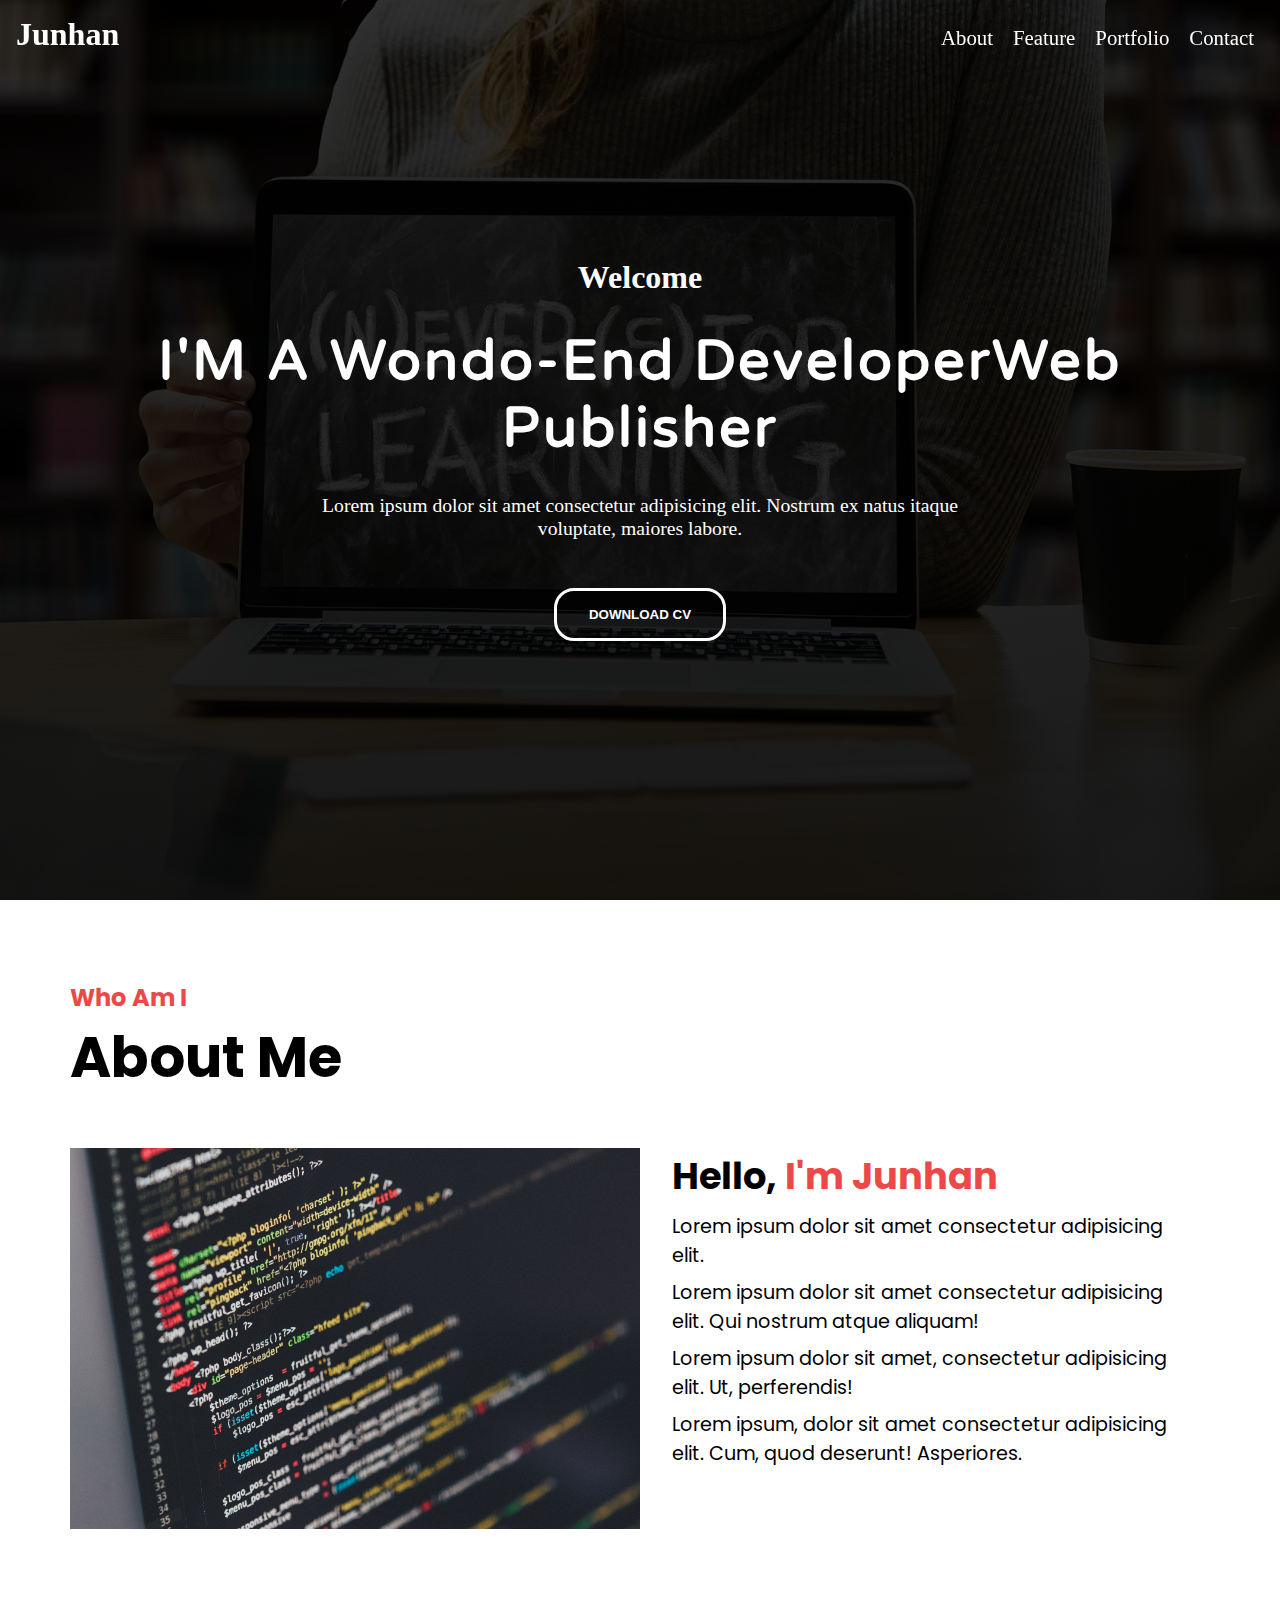
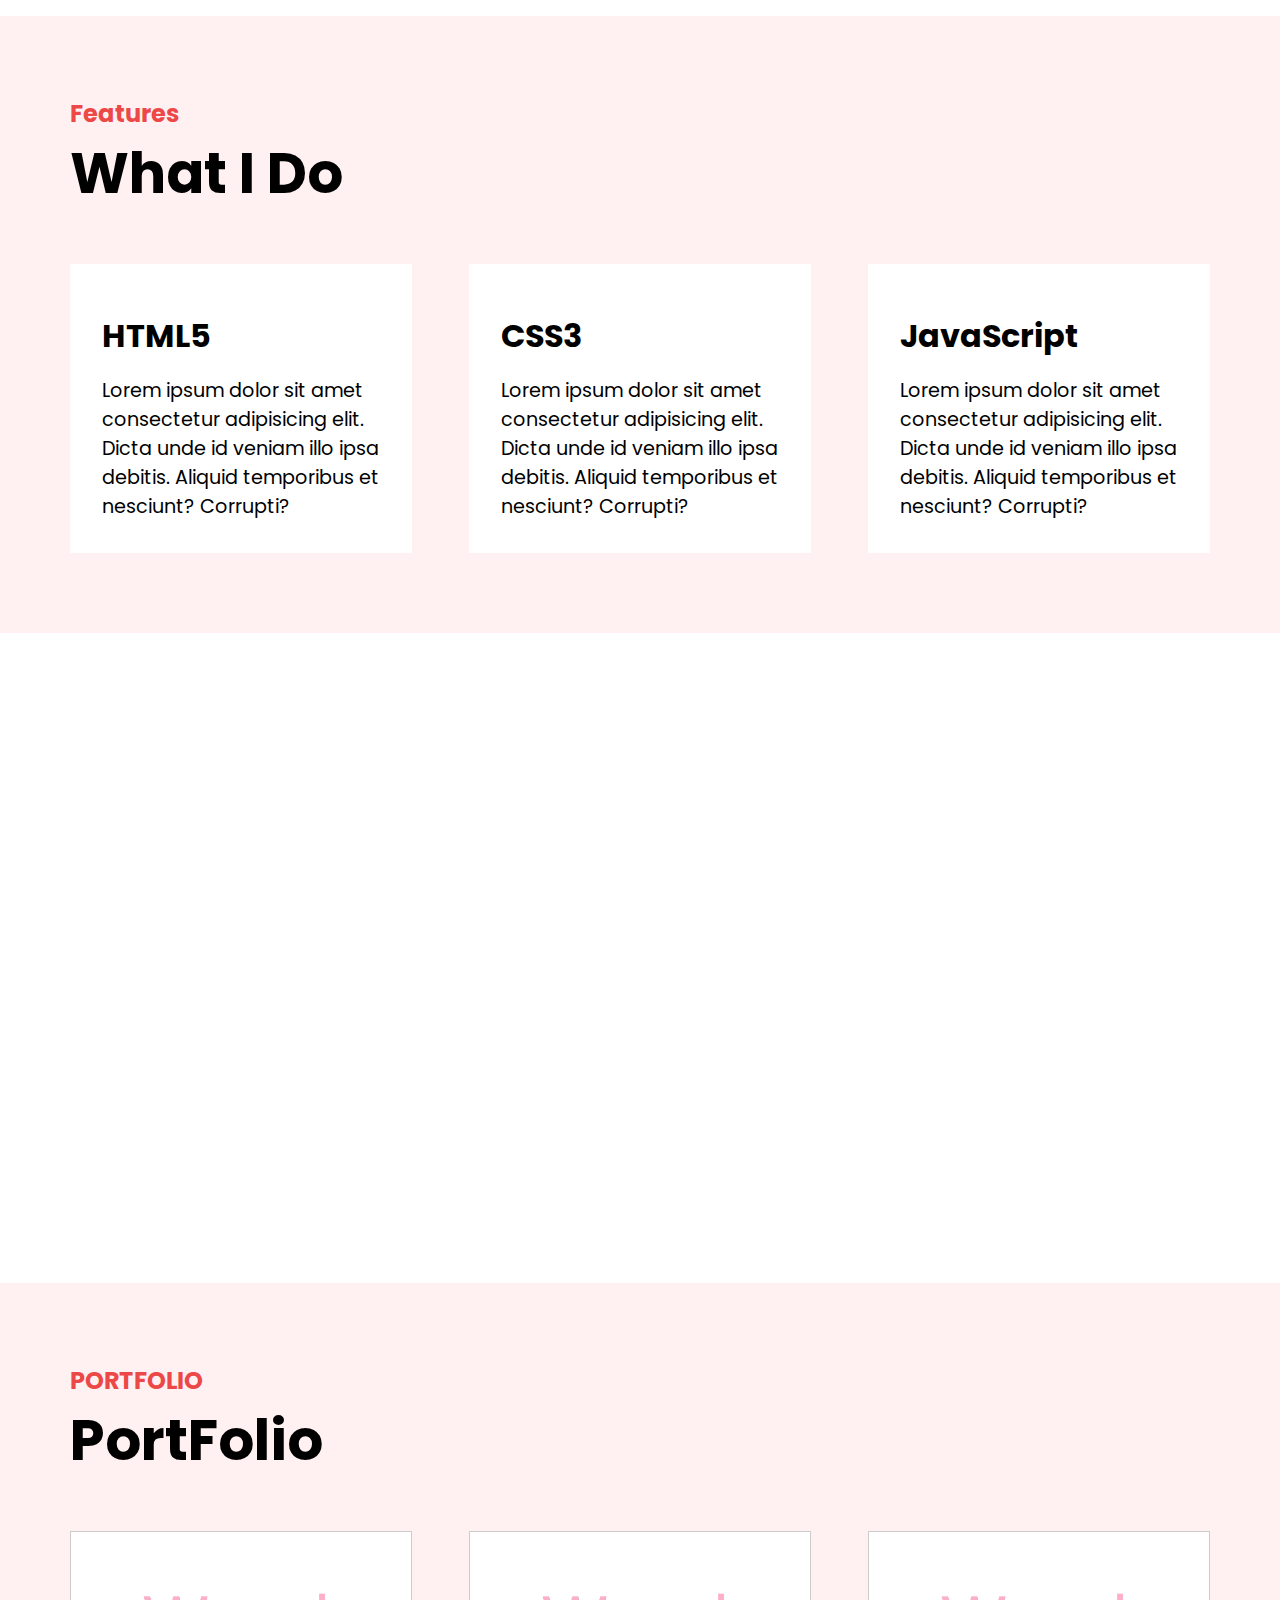
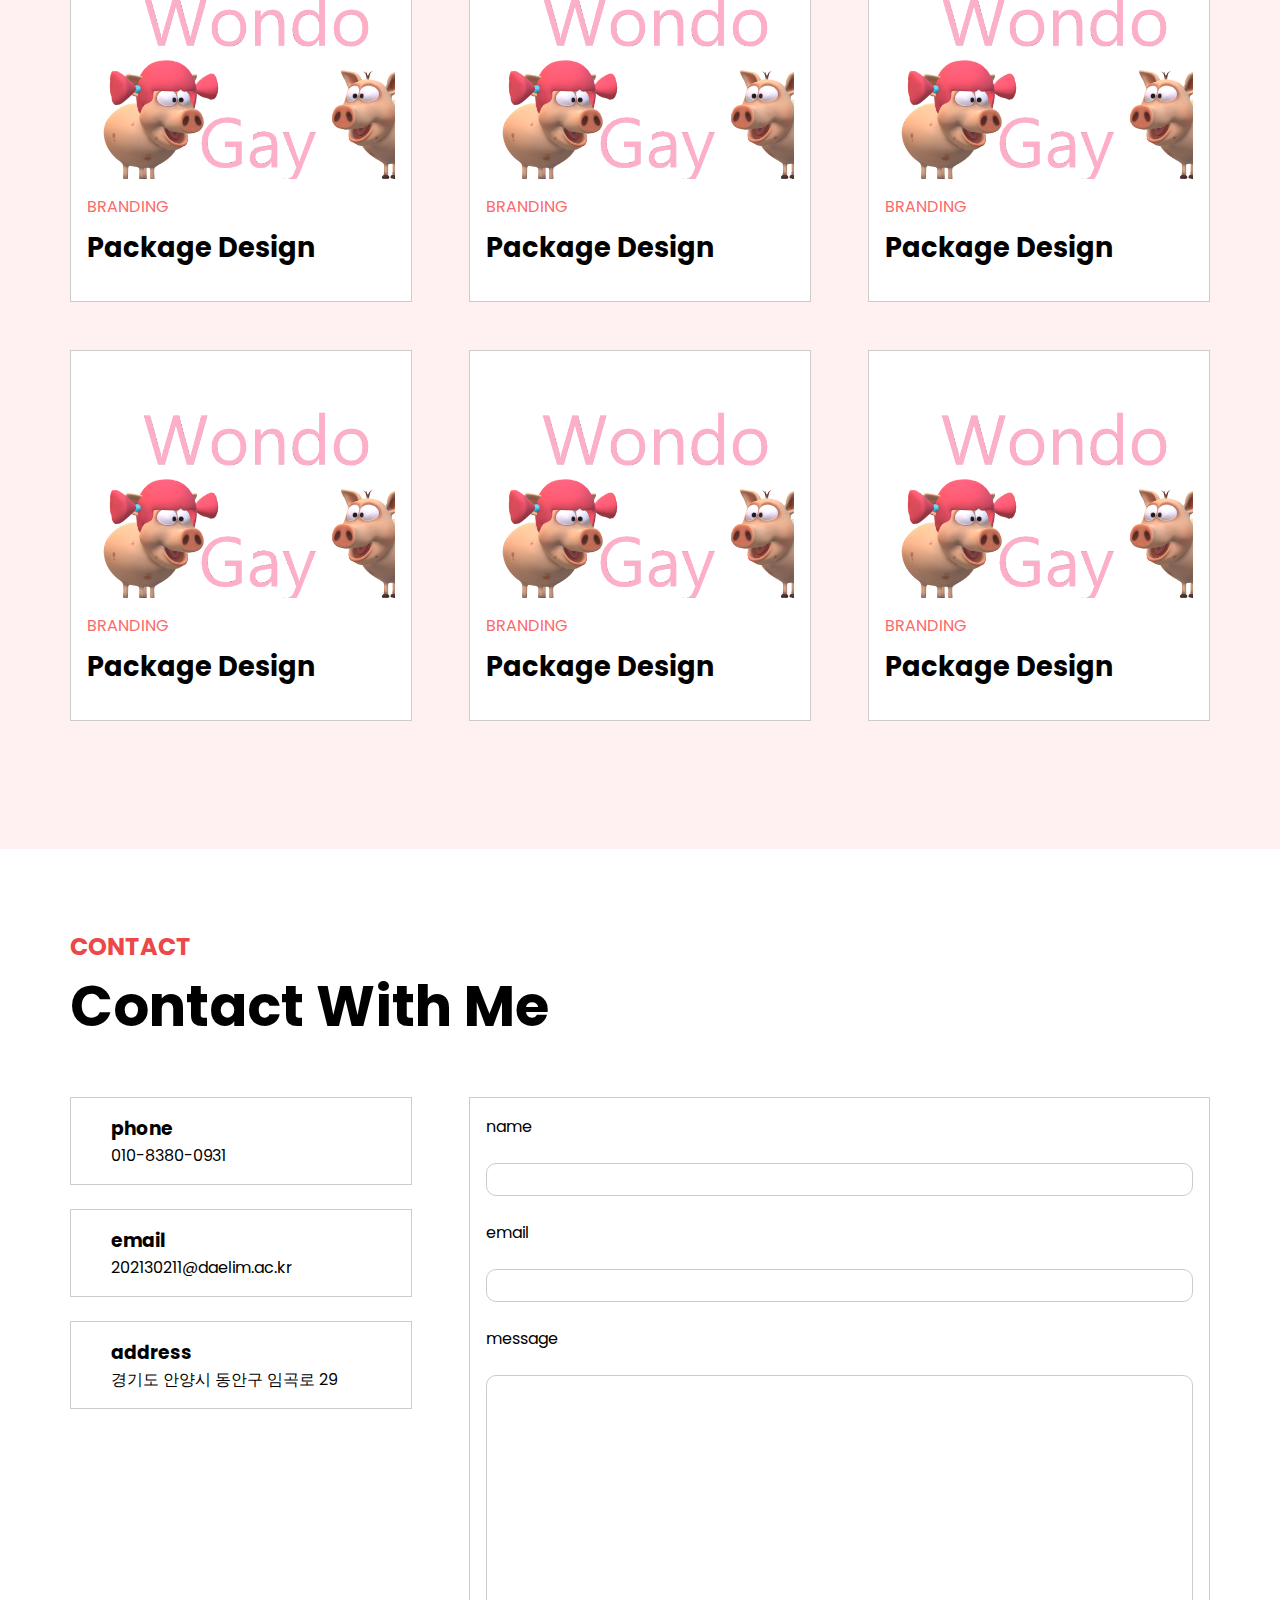
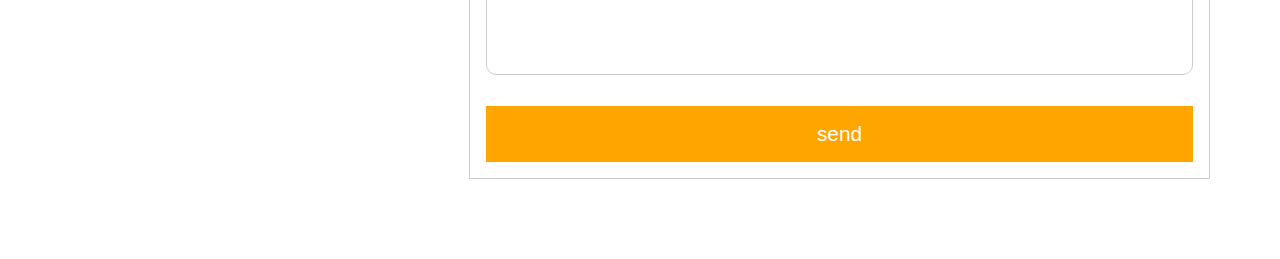
<file: index.html>
<!DOCTYPE html>
<html lang="ko">
<head>
    <meta charset="UTF-8">
    <meta name="viewport" content="width=device-width, initial-scale=1.0">
    <link rel="stylesheet" href="https://cdnjs.cloudflare.com/ajax/libs/font-awesome/6.4.2/css/all.min.css" integrity="sha512-z3gLpd7yknf1YoNbCzqRKc4qyor8gaKU1qmn+CShxbuBusANI9QpRohGBreCFkKxLhei6S9CQXFEbbKuqLg0DA==" crossorigin="anonymous" referrerpolicy="no-referrer" />

    <title>Index</title>
    <link rel="stylesheet" href="style.css">
</head>
<body>
    <!-- header 시작 -->
    <header>
        <div class="container">
            <h1><a href="">Junhan</a></h1>
            <nav>
                <ul>
                    <li><a href="#about">About</a></li>
                    <li><a href="#features">Feature</a></li>
                    <li><a href="#Portfolio">Portfolio</a></li>
                    <li><a href="#Contact">Contact</a></li>
                </ul>
            </nav>
        </div>
    </header>
    <!-- header 끝 -->
    <!-- main 시작 -->
    <main>
        <div class="container">
            <h4>Welcome</h4>
            <h2>I'M A <span> Wondo-End Developer</span></h2>
            <p>Lorem ipsum dolor sit amet consectetur adipisicing elit. Nostrum ex natus itaque voluptate, maiores labore.</p>
            <button class="down">DOWNLOAD CV</button>
            <button class="mouse"><i class="fa-solid fa-computer-mouse"></i></button>
        </div>
    </main>
    <!-- main 끝 -->
    <!-- about 시작 -->
    <section id="about">
        <div class="container">
            <div class="title">
                <h4>Who Am I</h4>
                <h2>About Me</h2>
            </div>
            <div class="about-self">
                <div class="left">
                    <img src="images/me.jpg" alt="내 사진">
                </div>
                <div class="right">
                    <h3>Hello, <span>I'm Junhan</span></h3>
                    <p>Lorem ipsum dolor sit amet consectetur adipisicing elit.</p>
                    <p>Lorem ipsum dolor sit amet consectetur adipisicing elit. Qui nostrum atque aliquam!</p>
                    <p>Lorem ipsum dolor sit amet, consectetur adipisicing elit. Ut, perferendis!</p>
                    <p>Lorem ipsum, dolor sit amet consectetur adipisicing elit. Cum, quod deserunt! Asperiores.</p>
                    <div class="social">
                        <a href=""><i class="fa-brands fa-facebook"></i></a>
                        <a href=""><i class="fa-brands fa-instagram"></i></a>
                        <a href=""><i class="fa-brands fa-x-twitter"></i></a>
                        <a href=""><i class="fa-brands fa-youtube"></i></a>
                    </div>
                </div>
            </div>
        </div>
    </section>
    <!-- about 끝 -->
    <!-- features 시작 -->
    <section id="features" class="features">
        <div class="container">
            <div class="title">
                <h4>Features</h4>
                <h2>What I Do</h2>
            </div>
            <div class="do-self">
                <div class="do-in">
                    <div class="icon">
                        <i class="fa-brands fa-html5"></i>
                    </div>
                    <div class="cont">
                        <h3>HTML5</h3>
                        <p>Lorem ipsum dolor sit amet consectetur adipisicing elit. Dicta unde id veniam illo ipsa debitis. Aliquid temporibus et nesciunt? Corrupti?</p>
                    </div>
                </div> <!-- do-in 1-->
                <div class="do-in">
                    <div class="icon">
                        <i class="fa-brands fa-css3-alt"></i>
                    </div>
                    <div class="cont">
                        <h3>CSS3</h3>
                        <p>Lorem ipsum dolor sit amet consectetur adipisicing elit. Dicta unde id veniam illo ipsa debitis. Aliquid temporibus et nesciunt? Corrupti?</p>
                    </div>
                </div> <!-- do-in 2-->
                <div class="do-in">
                    <div class="icon">
                        <i class="fa-brands fa-js"></i>
                    </div>
                    <div class="cont">
                        <h3>JavaScript</h3>
                        <p>Lorem ipsum dolor sit amet consectetur adipisicing elit. Dicta unde id veniam illo ipsa debitis. Aliquid temporibus et nesciunt? Corrupti?</p>
                    </div>
                </div> <!-- do-in 3-->
            </div>
        </div>
    </section>
    <!-- features 끝 -->
    <!-- bg 시작 -->
    <div class="bg"></div>
    <!-- bg 끝 -->
    <!-- portfolio 시작 -->
    <section id="Portfolio" class="portfolio">
        <div class="container">
            <div class="title">
                <h4>PORTFOLIO</h4>
                <h2>PortFolio</h2>
            </div>
            <div class="portfolio-me">
                <div class="port-in">
                    <img src="images/me1.jpg" alt="샘플 이미지1">
                    <p>BRANDING</p>
                    <h3>Package Design</h3>
                </div><!-- port-in 1 -->
                <div class="port-in">
                    <img src="images/me1.jpg" alt="샘플 이미지2">
                    <p>BRANDING</p>
                    <h3>Package Design</h3>
                </div><!-- port-in 2 -->
                <div class="port-in">
                    <img src="images/me1.jpg" alt="샘플 이미지3">
                    <p>BRANDING</p>
                    <h3>Package Design</h3>
                </div><!-- port-in 3 -->
                <div class="port-in">
                    <img src="images/me1.jpg" alt="샘플 이미지4">
                    <p>BRANDING</p>
                    <h3>Package Design</h3>
                </div><!-- port-in 4 -->
                <div class="port-in">
                    <img src="images/me1.jpg" alt="샘플 이미지5">
                    <p>BRANDING</p>
                    <h3>Package Design</h3>
                </div><!-- port-in 5 -->
                <div class="port-in">
                    <img src="images/me1.jpg" alt="샘플 이미지6">
                    <p>BRANDING</p>
                    <h3>Package Design</h3>
                </div><!-- port-in 6 -->
            </div>
        </div>
    </section>
    <!-- portfolio 끝 -->
    <!-- contact 시작 -->
    <section id="Contact" class="contact">
        <div class="container">
            <div class="title">
                <h4>CONTACT</h4>
                <h2>Contact With Me</h2>
            </div>
            <div class="contact-me">
                <div class="left">
                    <div class="card">
                        <div class="icon">
                            <i class="fa-solid fa-phone-volume"></i>
                        </div>
                        <div class="info-text">
                            <h3>phone</h3>
                            <p>010-8380-0931</p>
                        </div>
                    </div> <!-- card 1 -->
                    <div class="card">
                        <div class="icon">
                            <i class="fa-solid fa-envelope-open-text"></i>
                        </div>
                        <div class="info-text">
                            <h3>email</h3>
                            <p>202130211@daelim.ac.kr</p>
                        </div>
                    </div> <!-- card 2 -->
                    <div class="card">
                        <div class="icon">
                            <i class="fa-solid fa-location-crosshairs"></i>
                        </div>
                        <div class="info-text">
                            <h3>address</h3>
                            <p>경기도 안양시 동안구 임곡로 29</p>
                        </div>
                    </div> <!-- card 3 -->
                </div>
                <div class="right">
                    <form action="#">
                        <div class="form-group">
                            <label for="name">name</label>
                            <input type="text" id="name" autocomplete="off">
                        </div> <!-- form-group 1 -->
                        <div class="form-group">
                            <label for="email">email</label>
                            <input type="text" id="email" autocomplete="off">
                        </div> <!-- form-group 2 -->
                        <div class="form-group">
                            <label for="msg">message</label>
                            <textarea name="msg" id="msg"></textarea>
                        </div> <!-- form-group 3 -->
                        <button>send</button>
                    </form>
                </div>
            </div>
        </div>
    </section>
    <!-- contact 끝 -->
    <script src="script.js"></script>
</body>
</html>
</file>
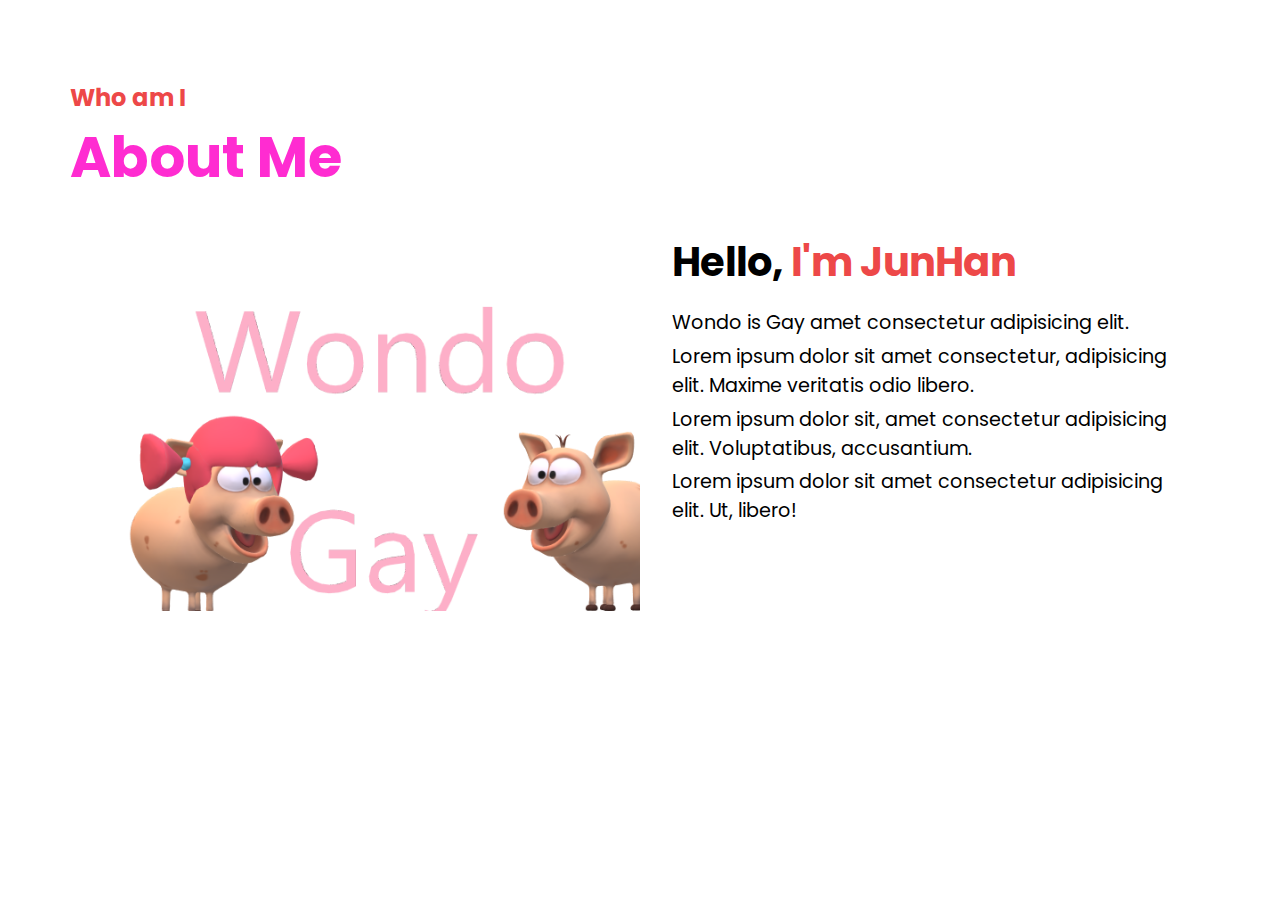
<file: about.html>
<!DOCTYPE html>
<html lang="ko">
<head>
    <meta charset="UTF-8">
    <meta name="viewport" content="width=device-width, initial-scale=1.0">
    <link rel="preconnect" href="https://fonts.googleapis.com">
<link rel="preconnect" href="https://fonts.gstatic.com" crossorigin>
<link href="https://fonts.googleapis.com/css2?family=Poppins&family=Varela+Round&display=swap" rel="stylesheet">
    <link rel="stylesheet" href="https://cdnjs.cloudflare.com/ajax/libs/font-awesome/6.4.2/css/all.min.css" integrity="sha512-z3gLpd7yknf1YoNbCzqRKc4qyor8gaKU1qmn+CShxbuBusANI9QpRohGBreCFkKxLhei6S9CQXFEbbKuqLg0DA==" crossorigin="anonymous" referrerpolicy="no-referrer" />
    <title>About</title>
    <link rel="stylesheet" href="style.css"></link>
    <link rel="stylesheet" href="about.css"></link>
</head>
<body>
    <section>
        <div class="container">
            <div class="title">
                <h4>Who am I</h4>
                <h2>About Me</h2>
            </div>
            <div class="about-self">
                <div class ="left">
                    <img src="images/me1.jpg" alt="내사진">
                </div>
                <div class="right">
                    <h3>Hello, <span>I'm JunHan</span></h3>
                    <p>Wondo is Gay amet consectetur adipisicing elit.</p>
                    <p>Lorem ipsum dolor sit amet consectetur, adipisicing elit. Maxime veritatis odio libero.</p>
                    <p>Lorem ipsum dolor sit, amet consectetur adipisicing elit. Voluptatibus, accusantium.</p>
                    <p>Lorem ipsum dolor sit amet consectetur adipisicing elit. Ut, libero!</p>
                    <div class="social">
                        <a href=""><i class="fa-brands fa-facebook"></i></a>
                        <a href=""><i class="fa-brands fa-instagram"></i></a>
                        <a href=""><i class="fa-brands fa-x-twitter"></i></a>
                        <a href=""><i class="fa-brands fa-youtube"></i></a>
                    </div>
                </div>
            </div>
        </div>
    </section>
    
</body>
</html>
</file>
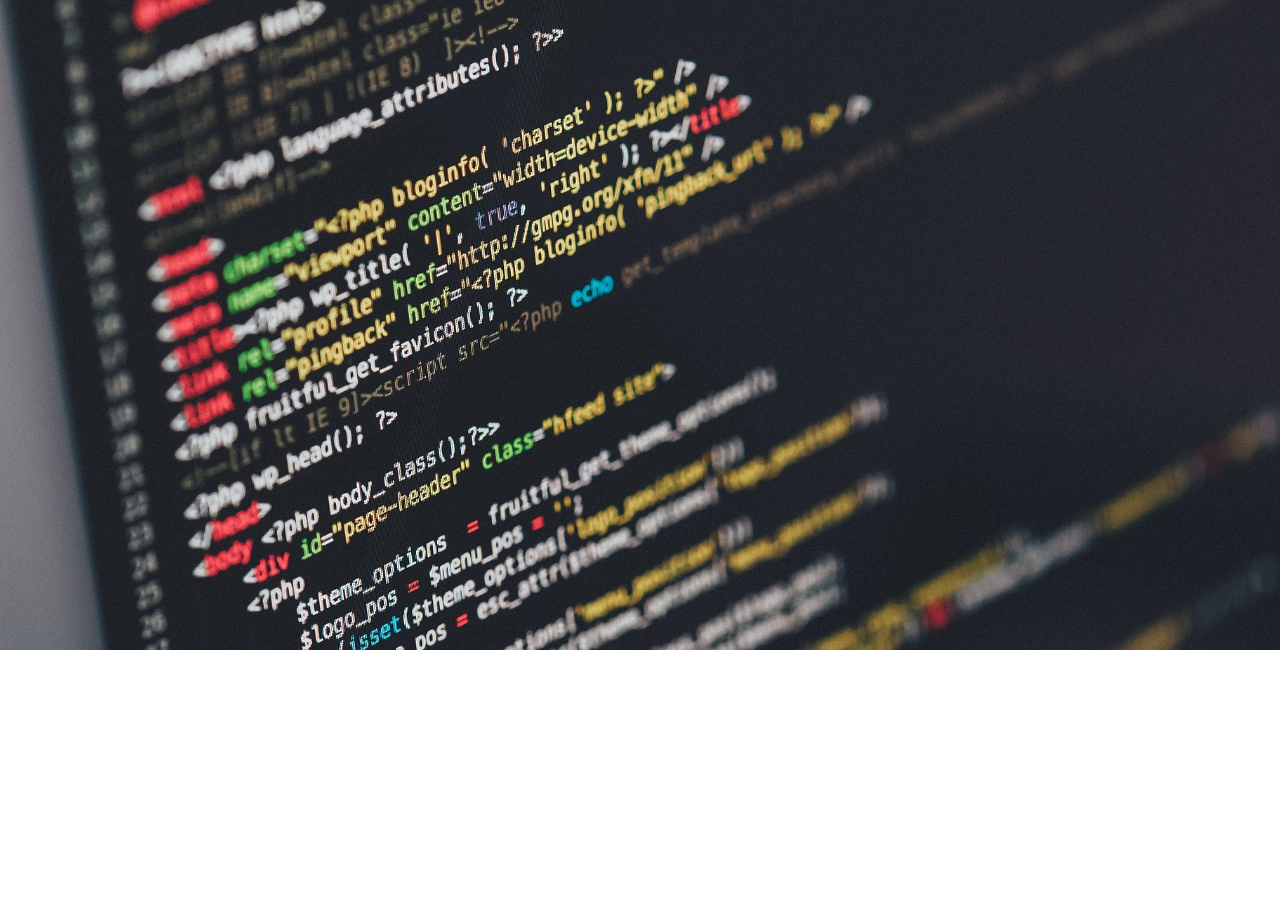
<file: bg.html>
<!DOCTYPE html>
<html lang="ko">
<head>
    <meta charset="UTF-8">
    <meta name="viewport" content="width=device-width, initial-scale=1.0">
    <title>background</title>
    <link rel="stylesheet" href="style.css">
    <link rel="stylesheet" href="bg.css">
</head>
<body>
    <div class="bg"></div>


</body>
</html>
</file>
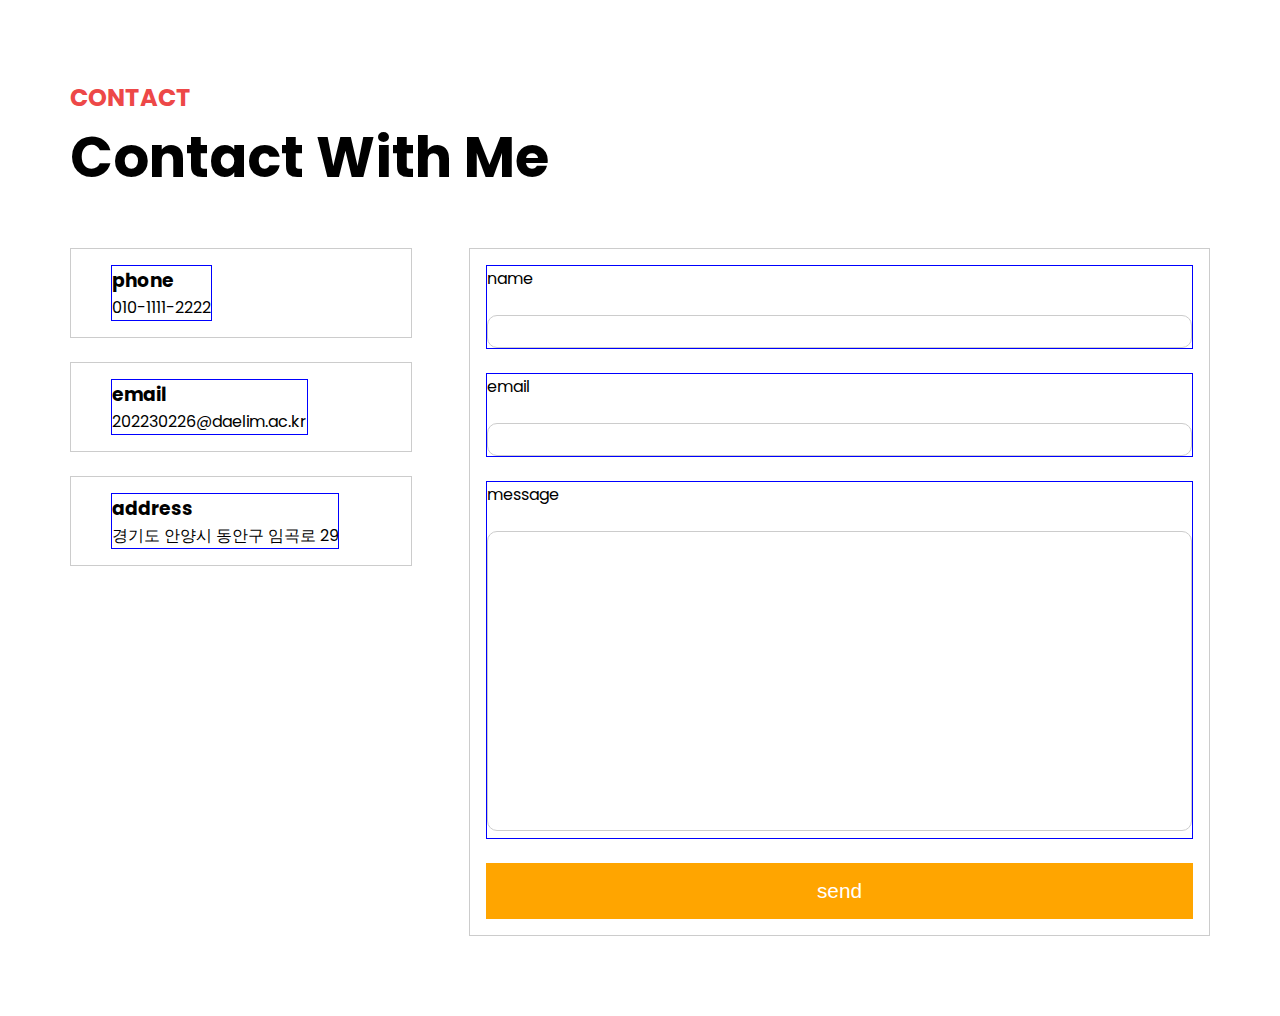
<file: contact.html>
<!DOCTYPE html>
<html lang="ko">
<head>
    <meta charset="UTF-8">
    <meta name="viewport" content="width=device-width, initial-scale=1.0">
    <link rel="stylesheet" href="https://cdnjs.cloudflare.com/ajax/libs/font-awesome/6.4.2/css/all.min.css" integrity="sha512-z3gLpd7yknf1YoNbCzqRKc4qyor8gaKU1qmn+CShxbuBusANI9QpRohGBreCFkKxLhei6S9CQXFEbbKuqLg0DA==" crossorigin="anonymous" referrerpolicy="no-referrer" />
    <title>contact</title>
    <link rel="stylesheet" href="style.css">
    <link rel="stylesheet" href="contact.css">
</head>
<body>
    <section class="contact">
        <div class="container">
            <div class="title">
                <h4>CONTACT</h4>
                <h2>Contact With Me</h2>
            </div>
            <div class="contact-me">
                <div class="left">
                    <div class="card">
                        <div class="icon">
                            <i class="fa-solid fa-phone-volume"></i>
                        </div>
                        <div class="info-text">
                            <h3>phone</h3>
                            <p>010-1111-2222</p>
                        </div>
                    </div> <!-- card 1 -->
                    <div class="card">
                        <div class="icon">
                            <i class="fa-solid fa-envelope-open-text"></i>
                        </div>
                        <div class="info-text">
                            <h3>email</h3>
                            <p>202230226@daelim.ac.kr</p>
                        </div>
                    </div> <!-- card 2 -->
                    <div class="card">
                        <div class="icon">
                            <i class="fa-solid fa-location-crosshairs"></i>
                        </div>
                        <div class="info-text">
                            <h3>address</h3>
                            <p>경기도 안양시 동안구 임곡로 29</p>
                        </div>
                    </div> <!-- card 3 -->
                </div>
                <div class="right">
                    <form action="#">
                        <div class="form-group">
                            <label for="name">name</label>
                            <input type="text" id="name" autocomplete="on">
                        </div> <!-- form-group 1 -->
                        <div class="form-group">
                            <label for="email">email</label>
                            <input type="text" id="email" autocomplete="off">
                        </div> <!-- form-group 2 -->
                        <div class="form-group">
                            <label for="msg">message</label>
                            <textarea name="msg" id="msg"></textarea>
                        </div> <!-- form-group 3 -->
                        <button>send</button>
                    </form>
                </div>
            </div>
        </div>
    </section>
</body>
</html>
</file>
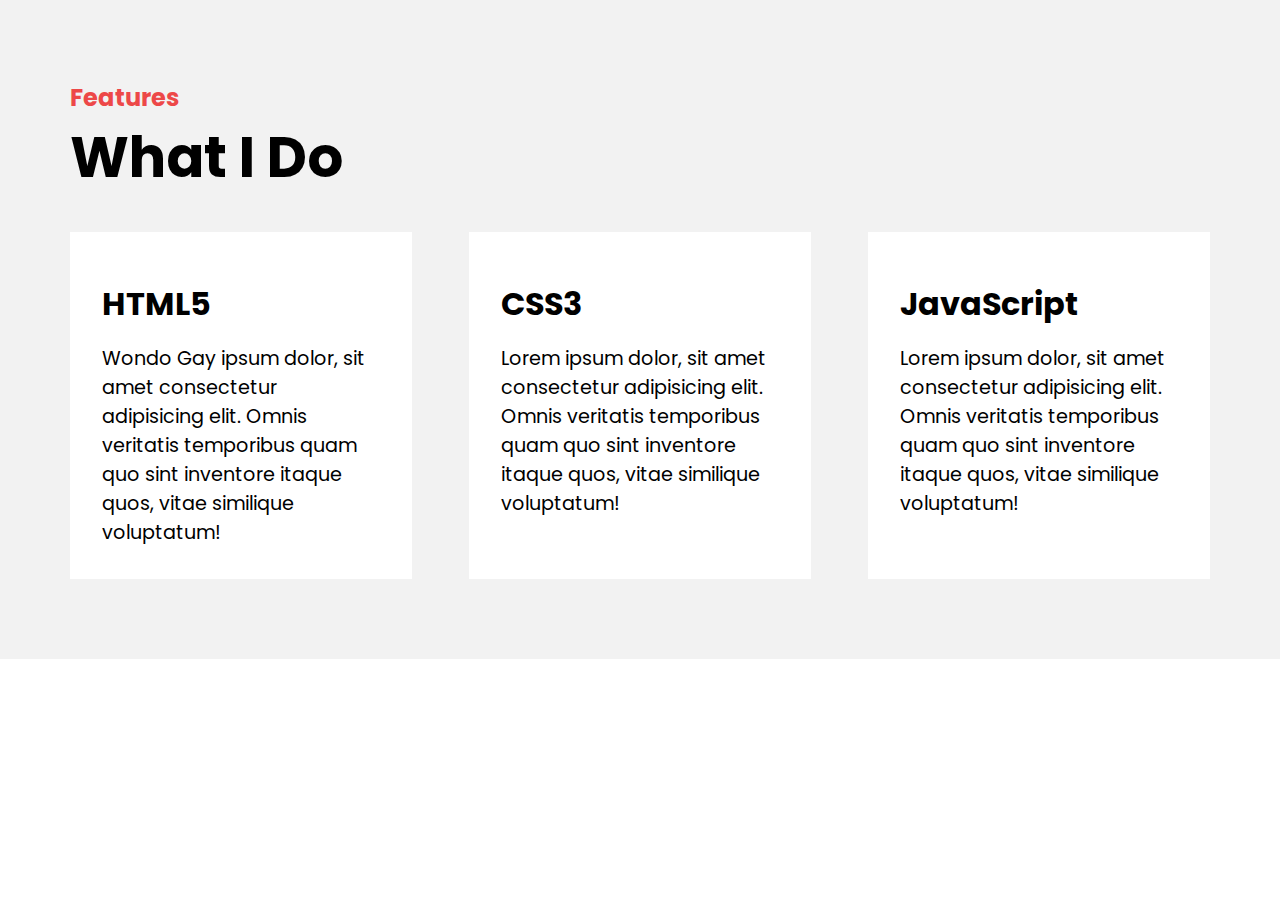
<file: features.html>
<!DOCTYPE html>
<html lang="ko">
<head>
    <meta charset="UTF-8">
    <meta name="viewport" content="width=device-width, initial-scale=1.0">
    <link rel="stylesheet" href="https://cdnjs.cloudflare.com/ajax/libs/font-awesome/6.4.2/css/all.min.css" integrity="sha512-z3gLpd7yknf1YoNbCzqRKc4qyor8gaKU1qmn+CShxbuBusANI9QpRohGBreCFkKxLhei6S9CQXFEbbKuqLg0DA==" crossorigin="anonymous" referrerpolicy="no-referrer" />
    <title>Features</title>
    <link rel="stylesheet" href="style.css"></link>
    <link rel="stylesheet" href="features.css"></link>
</head>
<body>
    <section class ="features">
        <div class="container">
            <div class="title">
                <h4>Features</h4>
                <h2>What I Do </h2>
            </div>
            <div class="Do-self">
                <div class="do-in">
                    <div class="icon">
                        <i class="fa-brands fa-html5"></i>
                    </div>
                    <div class="cont">
                        <h3>HTML5</h3>
                        <p>Wondo Gay ipsum dolor, sit amet consectetur adipisicing elit. Omnis veritatis temporibus quam quo sint inventore itaque quos, vitae similique voluptatum!</p>
                    </div>
                </div><!-- do-in 1 -->
                <div class="do-in">
                    <div class="icon">
                        <i class="fa-brands fa-css3-alt"></i>
                    </div>
                    <div class="cont">
                        <h3>CSS3</h3>
                        <p>Lorem ipsum dolor, sit amet consectetur adipisicing elit. Omnis veritatis temporibus quam quo sint inventore itaque quos, vitae similique voluptatum!</p>
                    </div>
                </div><!-- do-in 2 -->
                <div class="do-in">
                    <div class="icon">
                        <i class="fa-brands fa-square-js"></i>
                    </div>
                    <div class="cont">
                        <h3>JavaScript</h3>
                        <p>Lorem ipsum dolor, sit amet consectetur adipisicing elit. Omnis veritatis temporibus quam quo sint inventore itaque quos, vitae similique voluptatum!</p>
                    </div>
                </div><!-- do-in 3 -->

            </div>
        </div><!-- CONTAINER END-->
    </section>
    
</body>
</html>
</file>
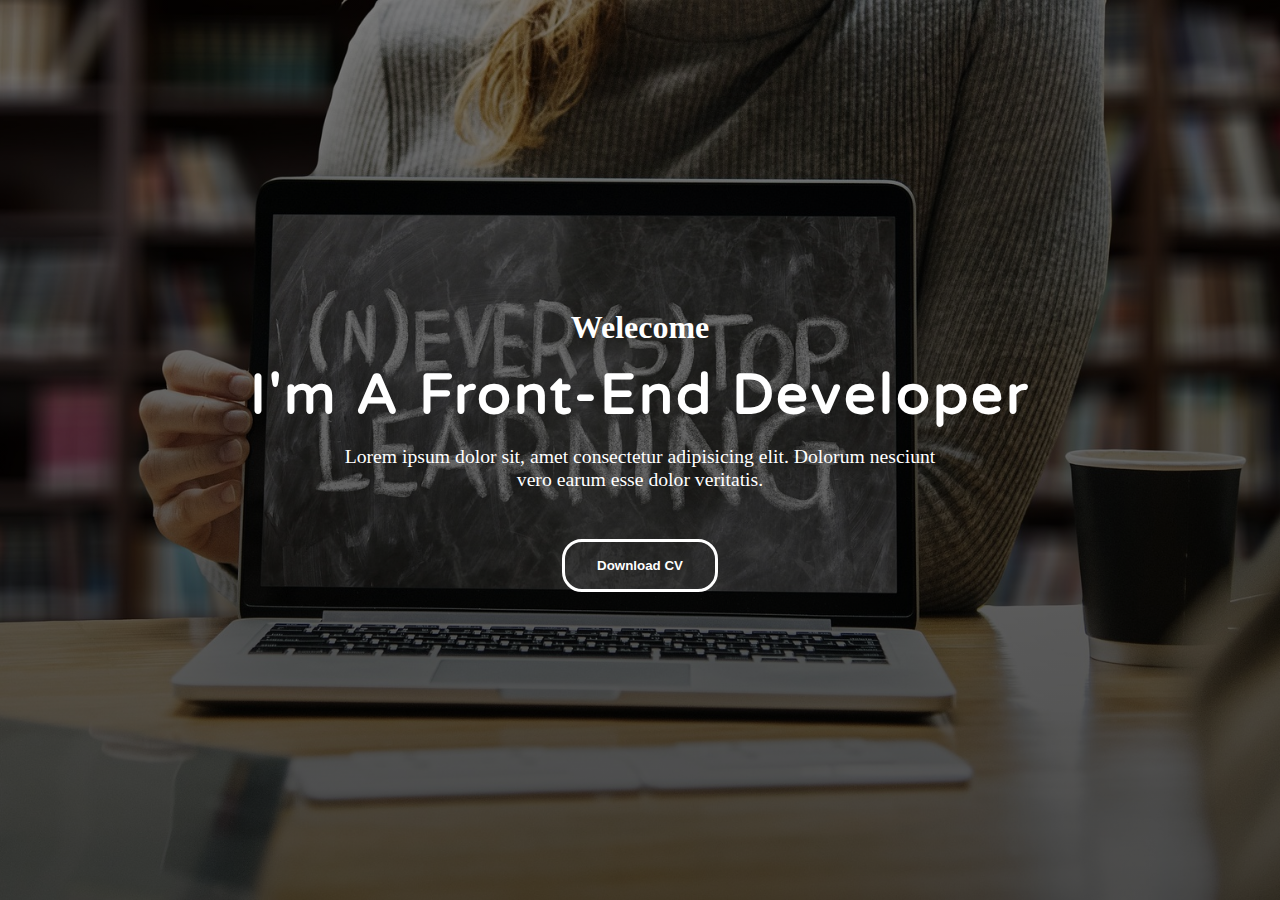
<file: main.html>
<!DOCTYPE html>
<html lang="ko">
<head>
    <meta charset="UTF-8">
    <meta name="viewport" content="width=device-width, initial-scale=1.0">
    <title>main</title>
    <link rel="stylesheet" href="https://cdnjs.cloudflare.com/ajax/libs/font-awesome/6.4.2/css/all.min.css" integrity="sha512-z3gLpd7yknf1YoNbCzqRKc4qyor8gaKU1qmn+CShxbuBusANI9QpRohGBreCFkKxLhei6S9CQXFEbbKuqLg0DA==" crossorigin="anonymous" referrerpolicy="no-referrer" />
    <link rel="stylesheet" href="style.css">
    <link rel="stylesheet" href="main.css">
</head>
<body>
<main>
    <div class="container">
        <h4>Welecome</h4>
        <h2>I'm A Front-End Developer</h2>
        <p>Lorem ipsum dolor sit, amet consectetur adipisicing elit. Dolorum nesciunt vero earum esse dolor veritatis.</p>
        <button class="down">Download CV</button>
        <!-- 폰트어썸(fontawewome)의 아이콘을 사용할수있게해주는사이트 cdnjs.com -->
        <button class="mouse"><i class="fa-solid fa-computer-mouse"></i></button>

    </div>
</main>

</body>
</html>
</file>
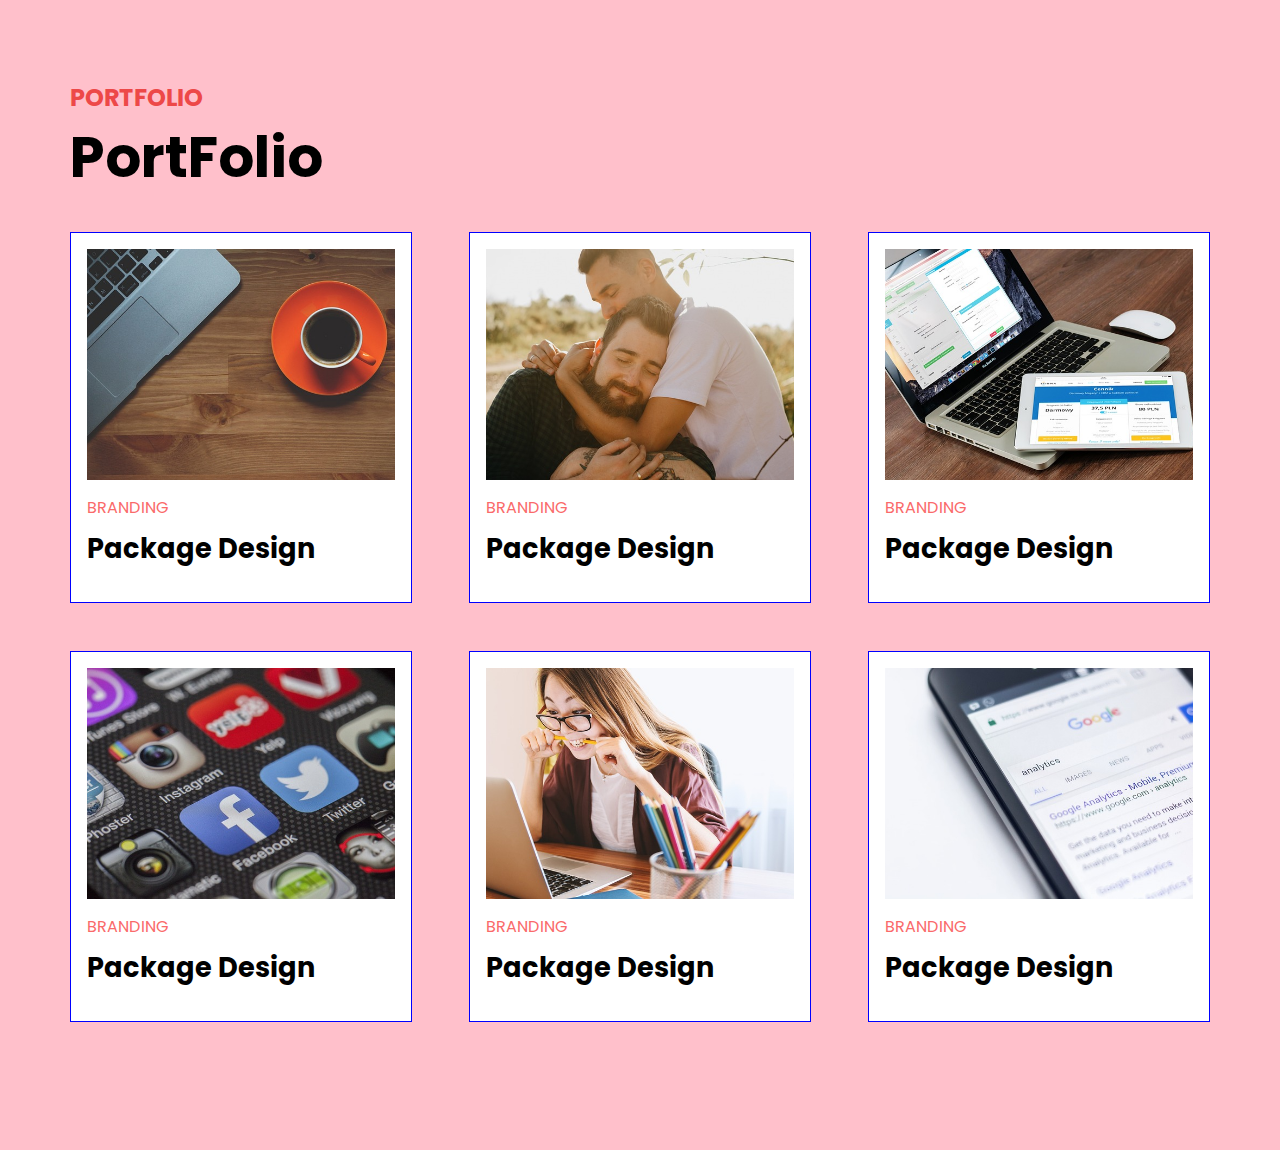
<file: portfolio.html>
<!DOCTYPE html>
<html lang="ko">
<head>
    <meta charset="UTF-8">
    <meta name="viewport" content="width=device-width, initial-scale=1.0">
    <title>portfolio</title>
    <link rel="stylesheet" href="style.css">
    <link rel="stylesheet" href="portfolio.css">
</head>
<body>
    <section class="portfolio">
    <div class="container">
        <div class="title">
            <h4>PORTFOLIO</h4>
            <h2>PortFolio</h2>
        </div>
        <div class="portfolio-me">
            <div class="port-in">
                <img src="images/me-bg.jpg" alt="샘플 이미지 1번">
                <p>BRANDING</p>
                <h3>Package Design</h3>
            </div><!--port-in 1번-->
            <div class="port-in">
                <img src="images/mock1.jpg" alt="샘플 이미지 2번">
                <p>BRANDING</p>
                <h3>Package Design</h3>
            </div><!--port-in 2번-->           
            <div class="port-in">
                <img src="images/mock2.jpg" alt="샘플 이미지 3번">
                <p>BRANDING</p>
                <h3>Package Design</h3>
            </div><!--port-in 3번-->
            <div class="port-in">
                <img src="images/mock6.jpg" alt="샘플 이미지 4번">
                <p>BRANDING</p>
                <h3>Package Design</h3>
            </div><!--port-in 4번-->
            <div class="port-in">
                <img src="images/mock4.jpg" alt="샘플 이미지 5번">
                <p>BRANDING</p>
                <h3>Package Design</h3>
            </div><!--port-in 5번-->
            <div class="port-in">
                <img src="images/mock5.jpg" alt="샘플 이미지 6번">
                <p>BRANDING</p>
                <h3>Package Design</h3>
            </div><!--port-in 6번-->
        </div>
    </div>
</section>
</body>
</html>
</file>
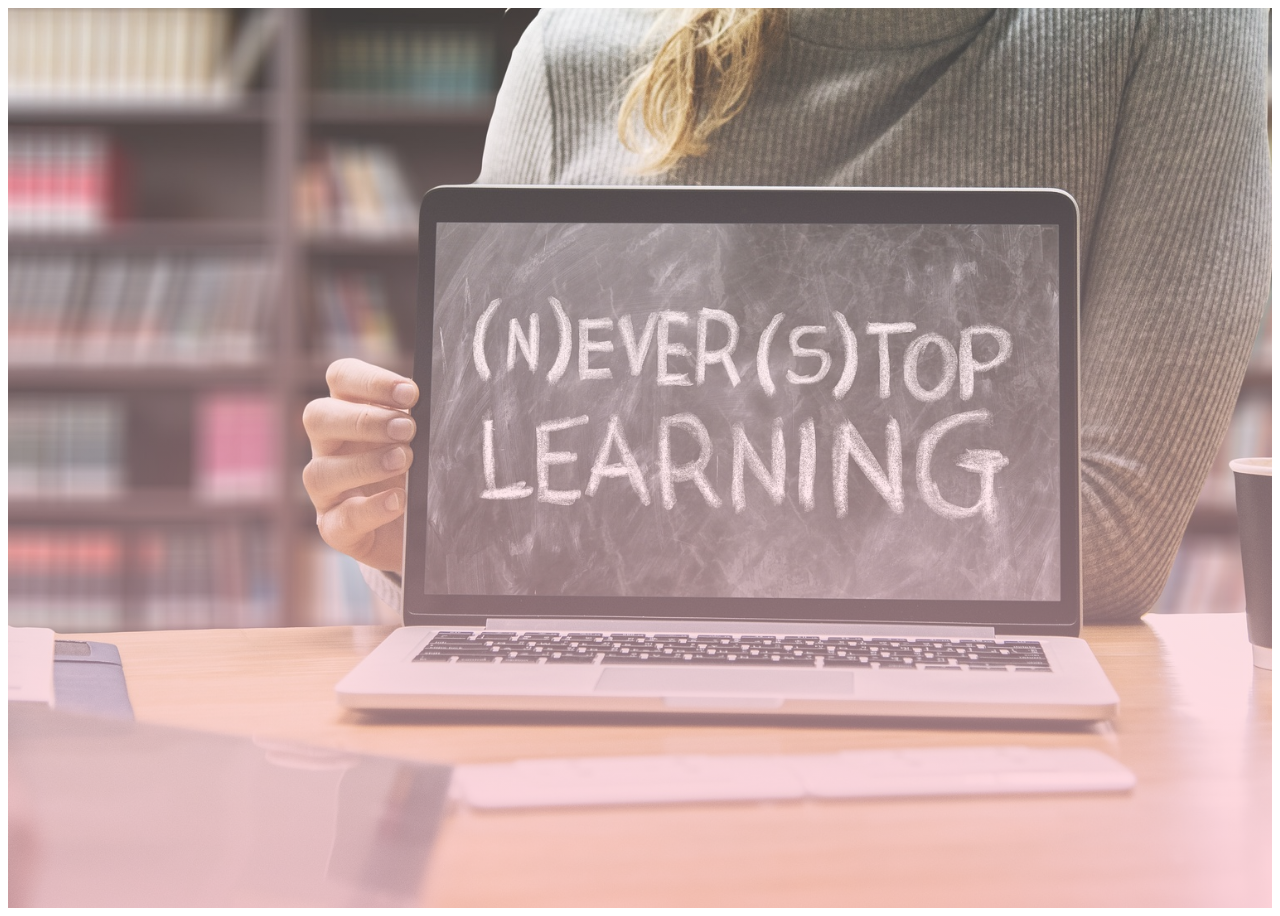
<file: test/back.html>
<!DOCTYPE html>
<html lang="en">
<head>
    <meta charset="UTF-8">
    <meta name="viewport" content="width=device-width, initial-scale=1.0">
    <title>Background</title>
    <style>
        main{
            width: 100%;
            height: 100vh;
            background: linear-gradient(#ffffff3a,rgba(255, 192, 203, 0.678)), url(/images/bg.jpg) no-repeat;
            background-size: cover;
            /* 배경 색합치기background: linear-gradient(pink,rgba(255, 255, 0, 0.466)); */
        }
    </style>
</head>
<body>
    <main></main>
</body>
</html>
</file>
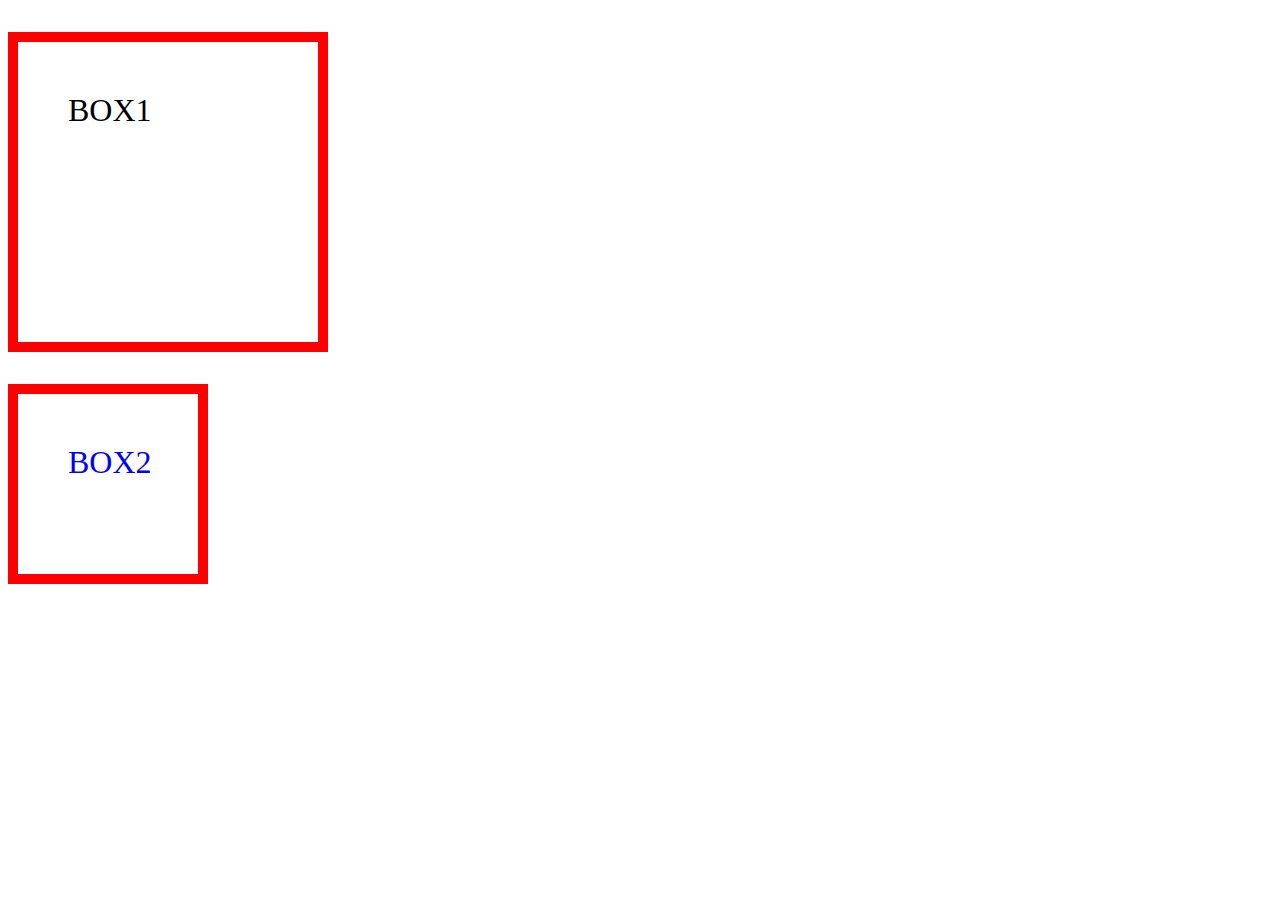
<file: test/box-sizing.html>
<!DOCTYPE html>
<html lang="ko">
<head>
    <meta charset="UTF-8">
    <meta name="viewport" content="width=device-width, initial-scale=1.0">
    <title>Document</title>
    <style>
        p{
            border: 10px solid red;
            width: 200px;
            height: 200px;
            font-size: 2rem;
            padding: 50px;
        }
        .container p{
            color: blue;
            box-sizing: border-box;
        }
    </style>
</head>
<body>
    <p>BOX1</p>
    <div class="container">
        <p>BOX2</p>
    </div>
</body>
</html>
</file>
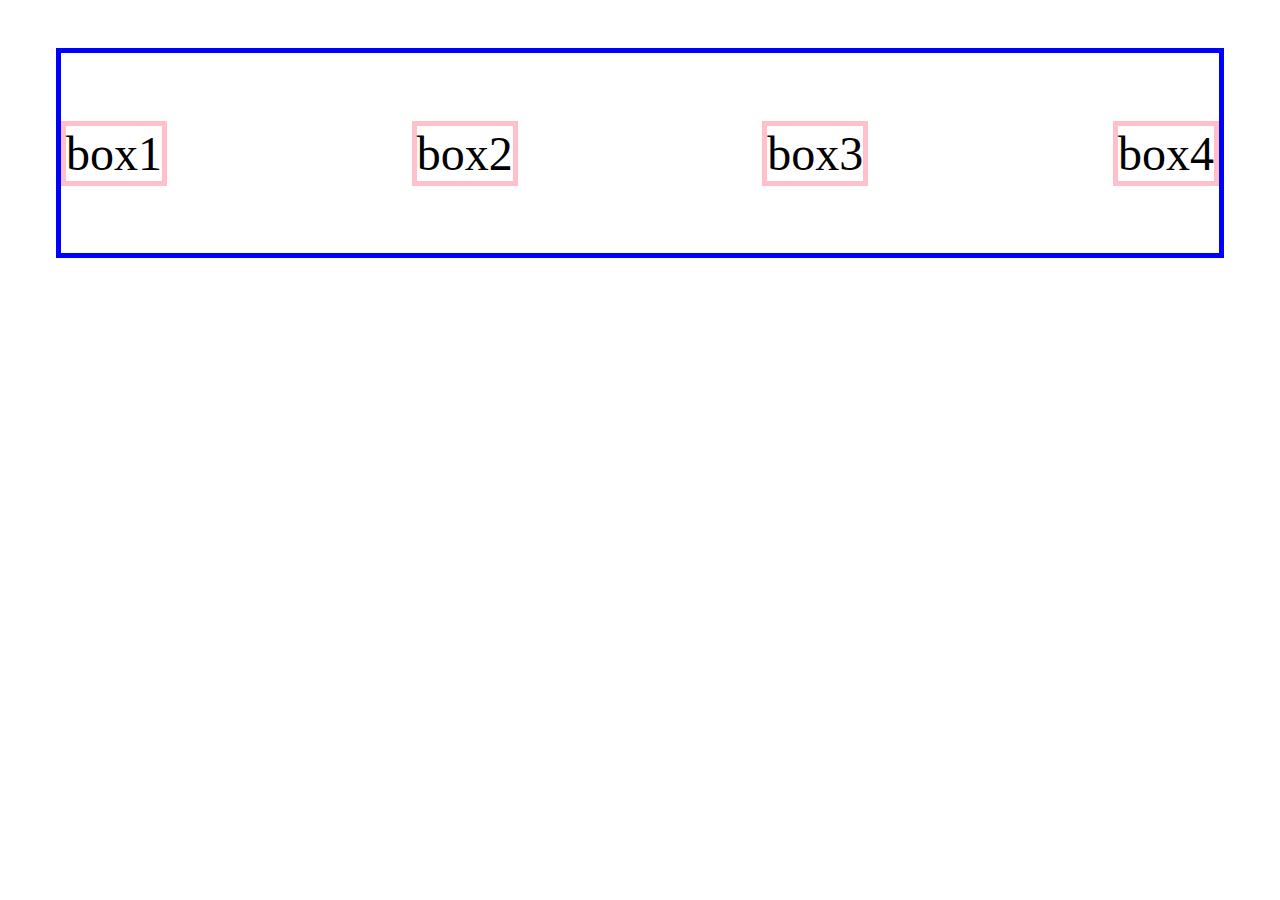
<file: test/flex.html>
<!DOCTYPE html>
<html lang="ko">
<head>
    <meta charset="UTF-8">
    <meta name="viewport" content="width=device-width, initial-scale=1.0">
    <title>Document</title>
    <style>
        .container{
            border: 5px solid blue;
            margin: 3rem;
            display: flex;
            /* 가로배열정렬 */
            justify-content: space-between;
            height: 200px;
            align-items: center;
        }
        .item{
            border: 5px solid pink;
            font-size: 3rem;
        }
    </style>
</head>

<body>
    <div class="container">
        <div class="item">box1</div>
        <div class="item">box2</div>
        <div class="item">box3</div>
        <div class="item">box4</div>
    </div>
</body>
</html>
</file>
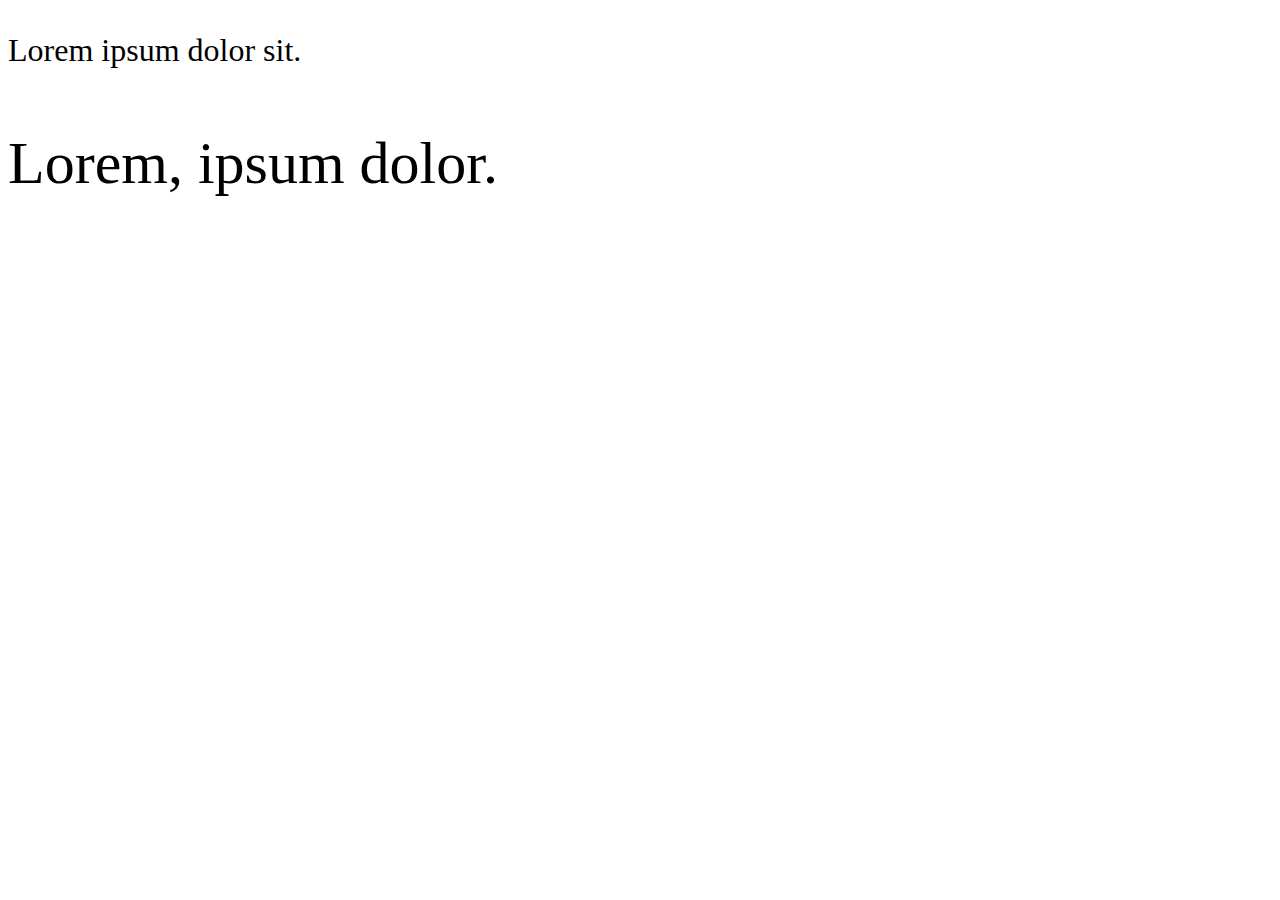
<file: test/rem.html>
<!DOCTYPE html>
<html lang="ko">
<head>
    <meta charset="UTF-8">
    <meta name="viewport" content="width=device-width, initial-scale=1.0">
    <title>Document</title>
    <style>
        p{
            font-size: 2rem;
        }
        .container{
            font-size: 30px;
        }
        .container p{
            font-size: 2em;
        }
    </style>
</head>
<body>
    <p>Lorem ipsum dolor sit.</p>
    <div class="container">
        <p>Lorem, ipsum dolor.</p>
    </div>
</body>
</html>
</file>
<file: style.css>
@import url('https://fonts.googleapis.com/css2?family=Poppins:wght@400;700&family=Varela+Round&display=swap');
/* 초기화 */
*{
    margin: 0;
    padding: 0;
    box-sizing: border-box;
}
a, a:link, a:visited{
    text-decoration: none;
    color: inherit; /* 부모한테 상속받음 */
}
li{
    list-style: none;
}
.container{
    width: 1140px;
    margin: 0 auto;

}
/* header css 시작 */
header{
    position: fixed;
    top:0;
    width: 100%;
    color: #fff;
    padding: 1rem;
}
header .container{
    width: 100%;
    display: flex;
    justify-content: space-between;
}
header nav ul{
    display: flex;
}
header nav li{
    padding: 10px;
}
header h1 a{
    font-size: 2rem;
}
header nav ul li a{
    font-size: 1.3rem;
}
/* header css 끝 */
/* main css 시작 */
main{
    width: 100%;
    height: 100vh;
    background:linear-gradient(rgba(0,0,0,0.8),rgba(0,0,0,0.9)), url(images/bg.jpg) center center;
    background-size: cover;
    color: #fff;
    display: flex;
    justify-content: center;/* 가로 중앙 */
    align-items: center;/* 세로 중앙 */
    text-align: center;
}
main h4{
    font-size: 2rem; /* em:폰트 키움(css에서 fontsize사용하면 부모폰트 사이즈 적용)  rem:폰트 작아짐*/
}
main h2{
    font-size: 3.5rem;
    margin: 2rem 0;
    letter-spacing: 3px;
    font-family: 'Poppins', sans-serif;
    font-family: 'Varela Round', sans-serif;
}
main p{
    max-width: 60%;
    margin: 0 auto;
    font-size: 1.23rem;
}
main button.down{
    background: transparent;
    color: #fff;
    border: 3px solid #fff;
    padding: 1rem 2rem;
    margin-top: 3rem;
    font-weight: bold;
    border-radius: 20px;
    cursor: pointer;
}
main button.mouse{
    background: transparent;
    color: #fff;
    border: none;
    font-size: 2rem;
    position: absolute;
    bottom: 2rem;
    left: 50%;
}
/* main css 끝 */
/* 타이틀 CSS 시작 */
section{
    font-family: 'Poppins', sans-serif;
    padding: 5rem 0;
}
section:nth-child(2n){
    background: #fff1f1;
}
section .title{
    margin-bottom: 3rem;
}
section .title h4{
    font-size: 1.5rem;
    color: #ed4848;
}
section .title h2{
    font-size: 3.5rem;
}
/* 타이틀 CSS 끝 */
/* about css 시작 */
section .container .about-self{
    display: flex;
    justify-content: space-between;
}
section .container .about-self .left{
    width: 50%;
}
section .container .about-self .left img{
    max-width: 100%;
}
section .container .about-self .right{
    width: 50%;
    padding: 0 2rem;
}
section .container .about-self .right h3{
    font-size : 2.3rem;
    margin-bottom: 0.5rem;
}
section .container .about-self .right h3 span{
    color: #ed4848;
}
section .container .about-self .right p{
    font-size: 1.2rem;
    margin: 0.5rem 0;
}
section .container .about-self .right .social{
    font-size: 2rem;
}
section .container .about-self .right .social a{
    margin-right: 0.3rem;
}
/* about css 끝 */
/* features css 시작 */
section .do-self{
    overflow: hidden;
}
section .do-self .do-in{
    float: left;
    margin-right: 5%;
    width: 30%;
    background: #fff;
    width: 30%;
    padding: 2rem;
    cursor: pointer;
}
section .do-self .do-in:hover{
    background: lightcoral;
    color: #fff;
}
section .do-self .do-in:hover .icon i{
    color: #fff;
}
section .do-self .do-in:last-child{
    margin-right: 0%; /* 마지막칸 오른쪽 5% 빼줌*/
}
section .do-self .do-in .icon i{
    font-size: 2.7rem;
    color: #ed4848;
}
section .do-self .do-in h3{
    font-size: 2rem;
    margin: 1rem 0;
}
section .do-self .do-in p{
    font-size: 1.2rem;
}
/* features css 끝 */
/* bg 시작 */
.bg{
    background: url(images/me1.jpg) center center;
    background-size: cover;
    height: 650px;
    background-attachment: fixed;
    /* background-attachment: fixed; 배경 이미지를 고정함 (스크롤해도 배경 고정)*/
}
/* bg 끝 */
/* portfolio css 시작 */
section .portfolio-me{
    overflow: hidden;
}
section .portfolio-me .port-in{
    border: 1px solid #ccc;
    width: 30%;
    background: #fff;
    float: left;
    margin-right: 5%;
    padding: 1rem 1rem 2rem 1rem;
    margin-bottom: 3rem;
}
/* 3번째 마다 margin-right 없애기 */
section .portfolio-me .port-in:nth-child(3n){
    margin-right: 0%;
}
/* 이미지 크기가 부모 요소를 벗어나지 않도록 */
section .portfolio-me .port-in img{
    width: 100%;
    aspect-ratio: 4/3;
    object-fit: cover;
}
section .portfolio-me .port-in p{
    color: #fa6a6a;
    margin: 0.5rem 0;
}
section .portfolio-me .port-in h3{
    font-size: 1.7rem;
}
/* portfolio css 끝 */
/* contact css 시작 */
/* float = 자식한테 명령  flex = 부모한테 명령 */
section .contact-me{
    overflow: hidden;
}
section .contact-me .left{
    width: 30%;
    float: left;
    margin-right: 5%;
}
section .contact-me .left .card{
    border: 1px solid #ccc;
    margin-bottom: 1.5rem;
    padding: 1rem;
    display: flex;
    align-items: center;
}
section .contact-me .left .card .icon i{
    font-size: 2rem;
    margin-right: 1.5rem;
}
section .contact-me .right{
    border: 1px solid #ccc;
    width: 65%;
    float: right;
    padding: 1rem;
}
section .contact-me .right .form-group{
    margin-bottom: 1.5rem;
}
section .contact-me .right .form-group label{
    display: block;
    margin-bottom: 1.5rem;
}
section .contact-me .right .form-group input{
    width: 100%;
    padding: 0.5rem;
    border: 1px solid #ccc;
    border-radius: 10px;
    outline: none;
}
section .contact-me .right .form-group input:focus{
    border: 1px solid #719ece;
    box-shadow: 0px 0px 10px #719ece; /* X,Y,번짐 */
}
section .contact-me .right .form-group textarea{
    width: 100%;
    height: 300px;
    padding: 0.5rem;
    border: 1px solid #ccc;
    border-radius: 10px;
    outline: none;
    resize: none;

}
section .contact-me .right .form-group textarea:focus{
    border: 1px solid #719ece;
    box-shadow: 0px 0px 10px #719ece;
}
section .contact-me .right button{
    width: 100%;
    background-color: orange;
    border: none;
    padding: 1rem;
    color: #fff;
    font-size: 1.3rem;
}
/* contact css 끝 */
</file>
<file: about.css>
@import url('https://fonts.googleapis.com/css2?family=Poppins&family=Varela+Round&display=swap');
section{
    /* font-family: 'Poppins', sans-serif;
    font-family: 'Varela Round', sans-serif; */
    font-family: 'Poppins', sans-serif;
    padding: 5rem 0;
}
section .title{
    margin-bottom: 2rem;
}
section .title h4{
    font-size: 1.5rem;
    color: #ed4848;
}
section .title h2{
    font-size: 3.5rem;
    color: rgb(255, 44, 209);

}
section .container .about-self{
    display: flex;
    justify-content: space-between;
}
section .container .about-self .left
{
    width: 50%;
}
section .container .about-self .left img{
    max-width: 100%;
}
section .container .about-self .right{
    width: 50%;
    padding: 0 2rem;
}
section .container .about-self .right h3{
    font-size: 2.5rem;
    margin-bottom: 1rem;
}
section .container .about-self .right h3 span{
    color: #ed4848;
}
section .container .about-self .right p{
    font-size: 1.2rem;
    margin: 0.3rem 0;

}
section .container .about-self .right .social{
    font-size: 3rem;
}
section .container .about-self .right .social a{
    margin-right: 1rem;
}
</file>
<file: bg.css>
.bg{
    background: url(images/me.jpg) center center;
    height: 650px;  
    background-size: cover;
    background-attachment: fixed; /* background-attachment: 배경이미지를 고정할때 스크롤해도 배경 고정*/
}
</file>
<file: contact.css>
/* 타이틀 CSS 시작 */
section{
    font-family: 'Poppins', sans-serif;
    padding: 5rem 0;
}
section.portfolio{
    background: #fff1f1;
}
section .title{
    margin-bottom: 3rem;
}
section .title h4{
    font-size: 1.5rem;
    color: #ed4848;
}
section .title h2{
    font-size: 3.5rem;
}
/* 타이틀 CSS 끝 */

/* float = 자식한테 명령  flex = 부모한테 명령 */
section .contact-me{
    overflow: hidden;
}
section .contact-me .left{
    width: 30%;
    float: left;
    margin-right: 5%;
}
section .contact-me .right{
    border: 1px solid #ccc;
    width: 65%;
    float: left;
    padding: 1rem;
}
section .contact-me .right .form-group{
    border: 1px solid blue;
    margin-bottom: 1.5rem;
}
section .contact-me .left .card{
    border: 1px solid #ccc;
    margin-bottom: 1.5rem;
    padding: 1rem;
    display: flex;
    align-items: center;
}
section .contact-me .left .info-text{
    border: 1px solid blue;
}
section .contact-me .left .card .icon i{
    font-size: 2rem;
    margin-right: 1.5rem;
}
</file>
<file: features.css>
/*타이틀 css */
section{
    /* font-family: 'Poppins', sans-serif;
    font-family: 'Varela Round', sans-serif; */
    font-family: 'Poppins', sans-serif;
    padding: 5rem 0;
}
section.features{
    background: #f2f2f2;
}
section .title{
    margin-bottom: 2rem;
}
section .title h4{
    font-size: 1.5rem;
    color: #ed4848;
}
section .title h2{
    font-size: 3.5rem;
}
/*타이틀 css끝 */
section .Do-self{
    display: flex;
    justify-content: space-between;
}

section .Do-self .do-in{
    background: #fff;
    width: 30%;
    padding: 2rem;
    cursor: pointer;
}
section .Do-self .do-in:hover{
    background : lightpink;
    color: #fff;
    
}
section .Do-self .do-in:hover .icon i{
    color: #fff;
}

section .Do-self .do-in .icon i{
    font-size: 2.5rem;
    color: #ed4848;
}
section .Do-self .do-in h3{
    font-size: 2rem;
    margin: 1rem 0;
}
section .Do-self .do-in p{
    font-size: 1.2rem;
}
</file>
<file: main.css>
main{
    width: 100%; 
    height: 100vh;
    /* linear-gradient는 색을주면서 투명도까지 */
    background:linear-gradient(rgba(0,0,0,0.5),rgba(0,0,0,0.7)), url(images/bg.jpg) center center;  
    background-size: cover;
    color: #fff;

    display: flex;
    justify-content: center; /*가로중앙*/
    align-items: center; /*세로중앙*/
    text-align: center;
}
main h4{
    font-size: 2rem; /*em은 부모폰트를 이어서 ex) <li>2em은 부모 <ul>font를 10px줬다하면 2em은 20px가됨 rem은 */
}
main h2{
    font-size: 3.5rem;
    margin: 1rem 0;/*welecome과 lorem의 사이간격조정*/
    letter-spacing: 3px;/*자간사이 간격 조정 */
    font-family: 'Varela Round', sans-serif;
}
main p{
    max-width: 52%;
    margin: 0 auto;
}
main button.down{
    background: transparent;
    color: #fff;
    border: 3px solid #fff;
    margin-top: 3rem;
    padding: 1rem 2rem;
    font-weight: bold;
    border-radius: 20px;
    cursor: pointer;
}
main button.mouse{
    background: transparent;
    color: #fff;
    border: none;
    font-size: 2rem;
    position: absolute;
    bottom: 2rem;
    left: 50%;
}
</file>
<file: portfolio.css>
/*타이틀 css */
section{
    /* font-family: 'Poppins', sans-serif;
    font-family: 'Varela Round', sans-serif; */
    font-family: 'Poppins', sans-serif;
    padding: 5rem 0;
}
section.portfolio{
    background: pink;
}
section .title{
    margin-bottom: 2rem;
}
section .title h4{
    font-size: 1.5rem;
    color: #ed4848;
}
section .title h2{
    font-size: 3.5rem;
}
/*타이틀 css끝 */
section .portfolio-me{
    overflow:hidden;
}
section .portfolio-me .port-in{
    border: 1px solid blue;
    width: 30%;
    background: #fff;
    float: left;
    margin-right: 5%;
}
section .portfolio-me .port-in:nth-child(3n){
    margin-right: 0;
}
section .portfolio-me .port-in img{
    width: 100%;
}
</file>
